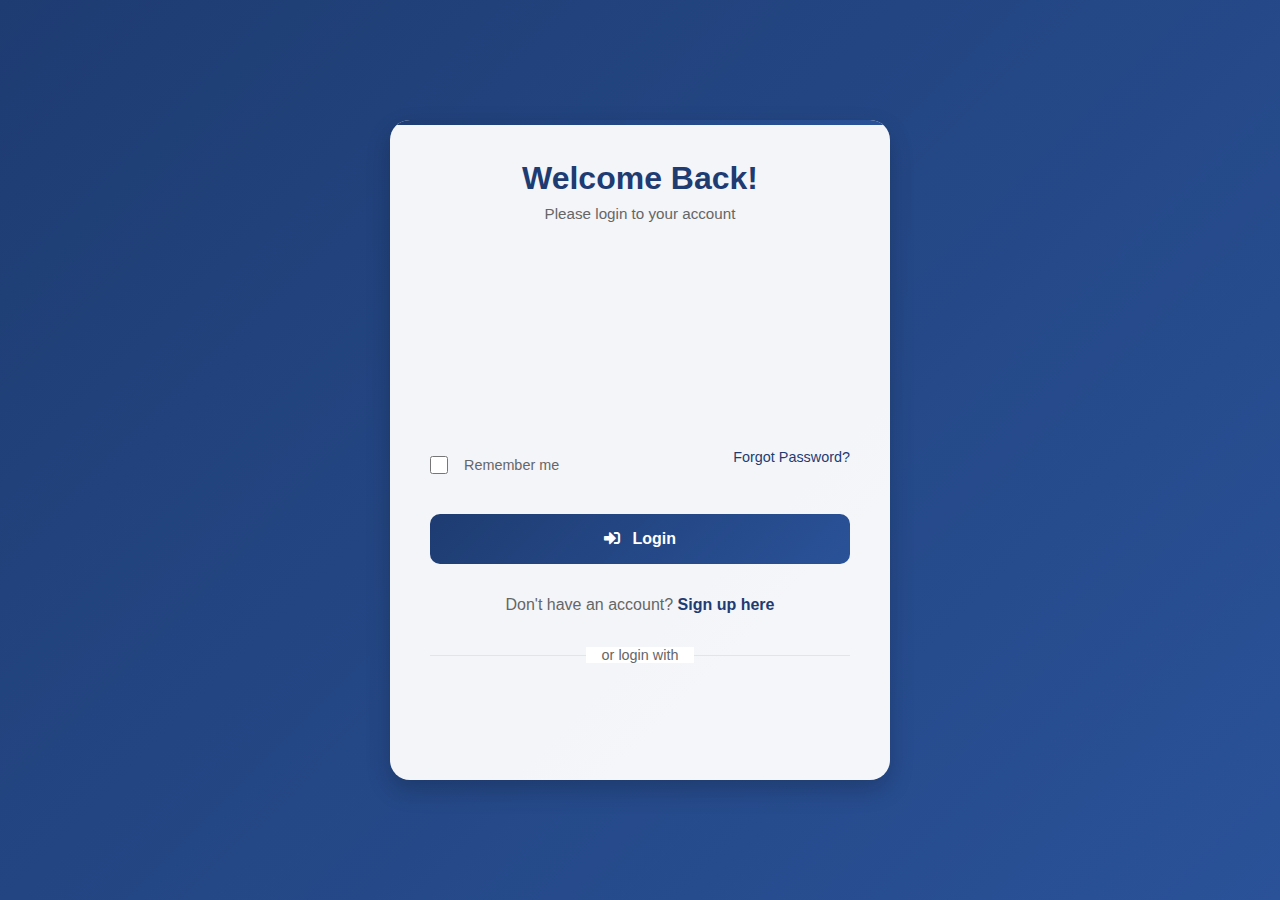
<file: index.html>
<!DOCTYPE html>
<html lang="en">
<head>
    <meta charset="UTF-8">
    <meta name="viewport" content="width=device-width, initial-scale=1.0">
    <title>Supply Chain Management</title>
    <link rel="stylesheet" href="styles.css">
    <link rel="stylesheet" href="https://cdnjs.cloudflare.com/ajax/libs/font-awesome/5.15.4/css/all.min.css">
</head>
<body>
    <nav class="navbar">
        <div class="brand">Supply Chain</div>
        <div class="search-box">
            <input type="text" placeholder="Search...">
            <button type="submit">
                <i class="fas fa-search"></i>
            </button>
        </div>
        <div class="hamburger">
            <span class="bar"></span>
            <span class="bar"></span>
            <span class="bar"></span>
        </div>
        <ul class="nav-menu">
            <li class="nav-item dropdown">
                <a href="#" class="nav-link">Supplier <i class="fas fa-caret-down"></i></a>
                <ul class="dropdown-menu">
                    <li><a href="supplier/create.html">Create</a></li>
                    <li><a href="supplier/update.html">Update</a></li>
                    <li><a href="supplier/delete.html">Delete</a></li>
                    <li><a href="supplier/search.html">Search</a></li>
                </ul>
            </li>
            <li class="nav-item dropdown">
                <a href="#" class="nav-link">Product <i class="fas fa-caret-down"></i></a>
                <ul class="dropdown-menu">
                    <li><a href="product/add.html">Add</a></li>
                    <li><a href="product/update.html">Update</a></li>
                    <li><a href="product/delete.html">Delete</a></li>
                    <li><a href="product/search.html">Search</a></li>
                </ul>
            </li>
            <li class="nav-item">
                <a href="purchase/order.html" class="nav-link2">Purchase Order</a></li>
            
            
            <li class="nav-item dropdown">
                <a href="#" class="nav-link">Sale <i class="fas fa-caret-down"></i></a>
                <ul class="dropdown-menu">
                    <li><a href="sale/sale.html">Sale</a></li>
                    <li><a href="sale/update.html">Update</a></li>
                    <li><a href="sale/delete.html">Delete</a></li>
                    <li><a href="sale/search.html">Search</a></li>
                </ul>
            </li>
            <li class="nav-item dropdown">
                <a href="#" class="nav-link">Reports <i class="fas fa-caret-down"></i></a>
                <ul class="dropdown-menu">
                    <li><a href="reports/product-report.html">Product Report</a></li>
                    <li><a href="reports/purchase-report.html">Purchase Report</a></li>
                    <li><a href="reports/sale-report.html">Sales Report</a></li>
                    <li><a href="reports/supplier-report.html">Supplier Report</a></li>
                </ul>
            </li>
            <li class="nav-item">
                <a href="about.html" class="nav-link2">About Us</a>
            </li>
            <li class="nav-item">
                <a href="contact.html" class="nav-link2">Contact</a>
            </li>
            <li class="nav-item">
                <a href="#" class="nav-link" onclick="logout()">Log Out</a>                
            </li>
        </ul>
    </nav>

    <div class="content-container">
        <div class="content-area">
            <div class="slider">
                <div class="slides">
                    <div class="slide">
                        <img src="img1.jpg" alt="Supply Chain">
                        <div class="slide-content">
                            <h2>Supply Chain Management</h2>
                            <p>Streamline your operations</p>
                        </div>
                    </div>
                    <div class="slide">
                        <img src="img2.jpg" alt="Inventory">
                        <div class="slide-content">
                            <h2>Inventory Management</h2>
                            <p>Track your products efficiently</p>
                        </div>
                    </div>
                    <div class="slide">
                        <img src="img3.jpg" alt="Orders">
                        <div class="slide-content">
                            <h2>Order Processing</h2>
                            <p>Manage orders seamlessly</p>
                        </div>
                    </div>
                </div>
                <button class="slider-btn prev">❮</button>
                <button class="slider-btn next">❯</button>
                <div class="slider-dots">
                    <span class="dot active"></span>
                    <span class="dot"></span>
                    <span class="dot"></span>
                </div>
            </div>            
        </div>
    </div>

    <footer class="footer">
        <div class="footer-content">
            <div class="footer-column">
                <h3>Contact Us</h3>
                <ul class="contact-info">
                    <li><i class="fas fa-envelope"></i> Email: Info@example.com</li>
                    <li><i class="fas fa-phone"></i> Phone: +2156556 56655566</li>
                    <li><i class="fas fa-map-marker-alt"></i> Address: Your Address 123 Street</li>
                </ul>
            </div>
            
            <div class="footer-column">
                <h3>Quick Links</h3>
                <ul class="quick-links">
                    <li><a href="#"><i class="fas fa-chevron-right"></i> Home</a></li>
                    <li><a href="#"><i class="fas fa-chevron-right"></i> Product</a></li>
                    <li><a href="#"><i class="fas fa-chevron-right"></i> Purchase</a></li>
                    <li><a href="#"><i class="fas fa-chevron-right"></i> Order</a></li>
                    <li><a href="#"><i class="fas fa-chevron-right"></i> Sale</a></li>
                </ul>
            </div>
            
            <div class="footer-column">
                <h3>Follow Us</h3>
                <div class="social-links">
                    <a href="#" class="social-link"><i class="fab fa-facebook-f"></i></a>
                    <a href="#" class="social-link"><i class="fab fa-twitter"></i></a>
                    <a href="#" class="social-link"><i class="fab fa-linkedin-in"></i></a>
                    <a href="#" class="social-link"><i class="fab fa-instagram"></i></a>
                </div>
            </div>
        </div>
        <div class="footer-bottom">
            <p>&copy; 2024 Supply Chain Management. All rights reserved.</p>
        </div>
    </footer>

    <script src="script.js"></script>
    <script>
        // Add this at the beginning of your script.js or in a script tag
        // Check if user is logged in
        document.addEventListener('DOMContentLoaded', function() {
            // This is a simple example - in a real application, you would use proper session management
            if (!sessionStorage.getItem('loggedIn')) {
                window.location.href = 'login.html';
            }
        });

        // Add logout function
        function logout() {
            sessionStorage.removeItem('loggedIn');
            window.location.href = 'login.html';
        }
    </script>
</body>
</html>
</file>
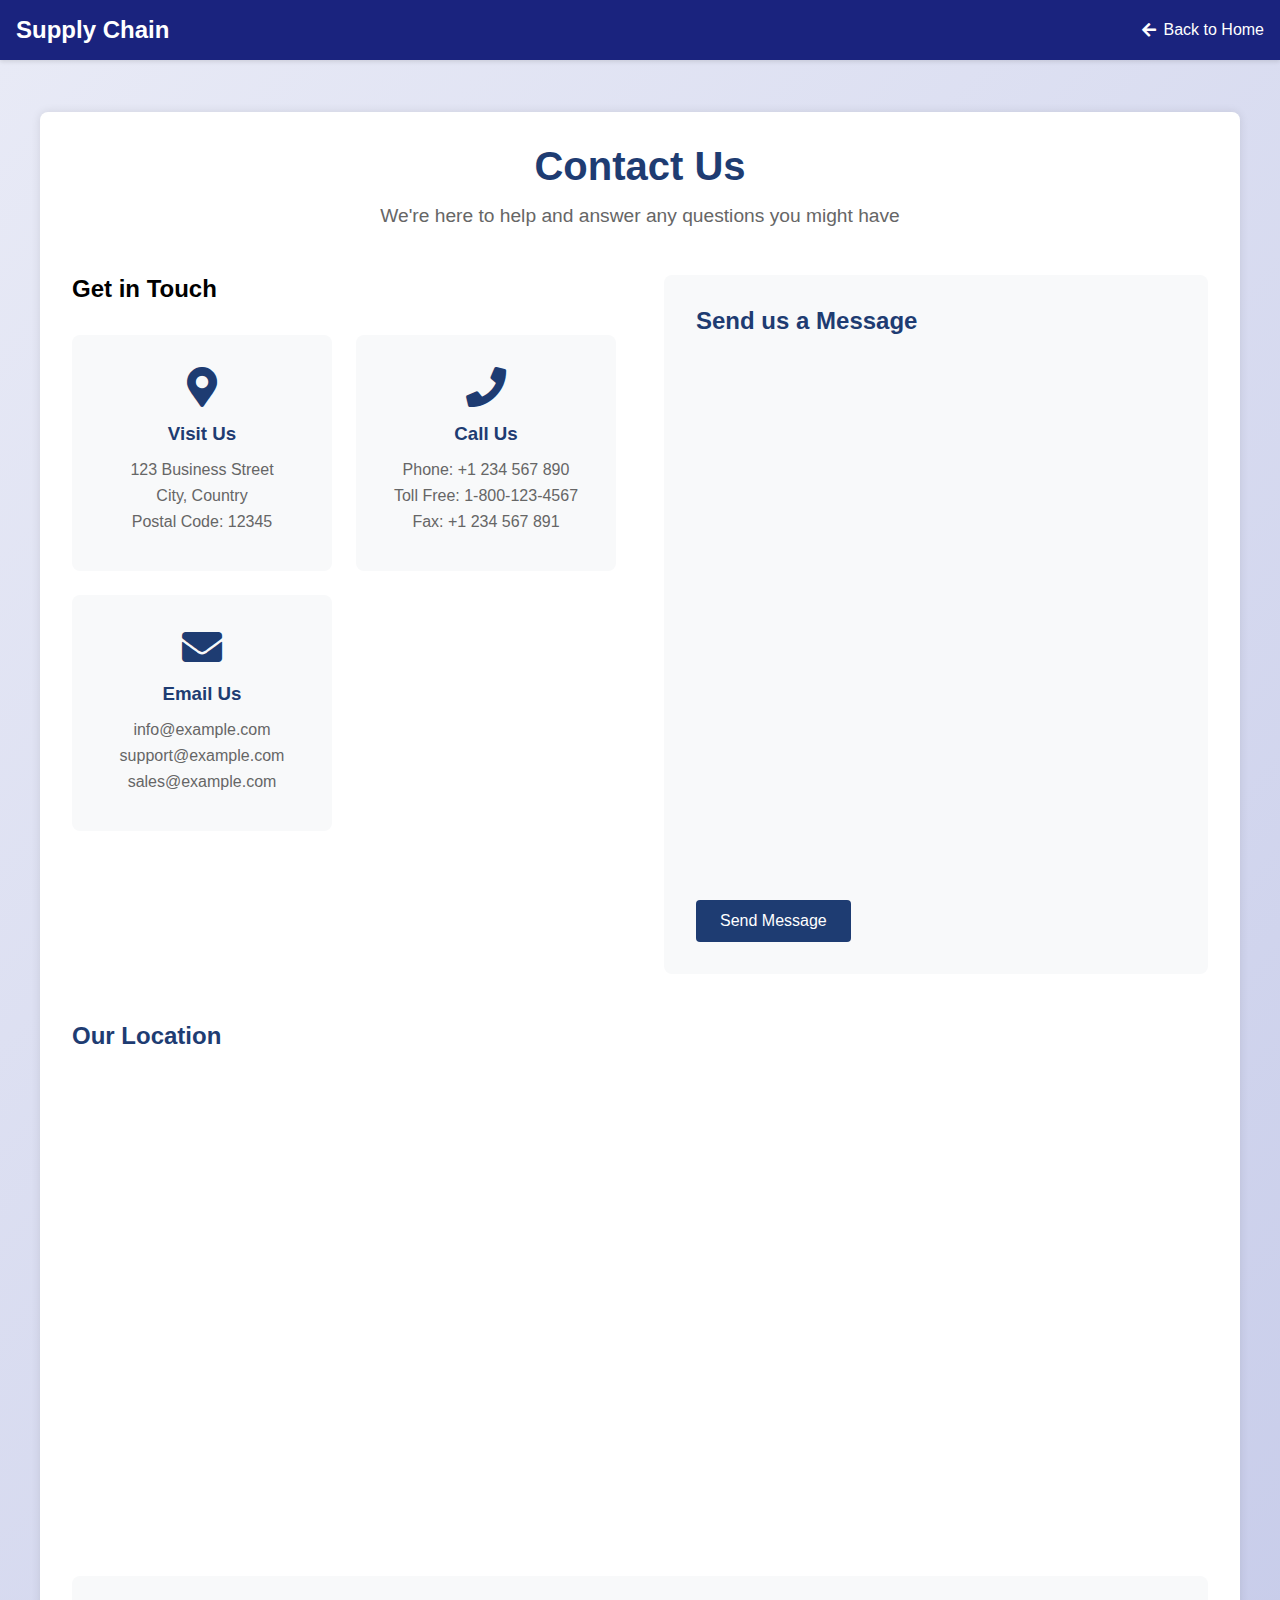
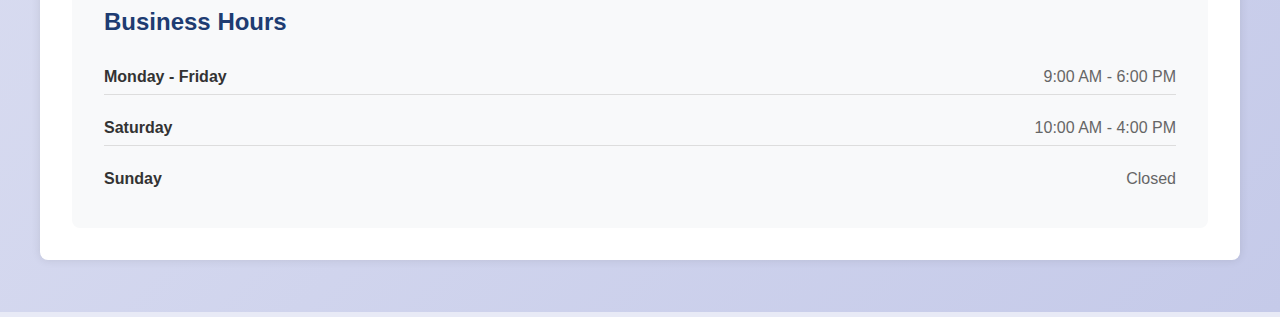
<file: contact.html>
<!DOCTYPE html>
<html lang="en">
<head>
    <meta charset="UTF-8">
    <meta name="viewport" content="width=device-width, initial-scale=1.0">
    <title>Contact Us - Supply Chain Management</title>
    <link rel="stylesheet" href="styles.css">
    <link rel="stylesheet" href="https://cdnjs.cloudflare.com/ajax/libs/font-awesome/5.15.4/css/all.min.css">
</head>
<body>
    <nav class="navbar">
        <div class="brand">Supply Chain</div>
        <a href="index.html" class="back-button"><i class="fas fa-arrow-left"></i> Back to Home</a>
    </nav>

    <div class="content-container">
        <div class="contact-container">
            <div class="contact-header">
                <h1>Contact Us</h1>
                <p class="tagline">We're here to help and answer any questions you might have</p>
            </div>

            <div class="contact-content">
                <div class="contact-info-section">
                    <h2>Get in Touch</h2>
                    <div class="contact-cards">
                        <div class="contact-card">
                            <i class="fas fa-map-marker-alt"></i>
                            <h3>Visit Us</h3>
                            <p>123 Business Street</p>
                            <p>City, Country</p>
                            <p>Postal Code: 12345</p>
                        </div>
                        <div class="contact-card">
                            <i class="fas fa-phone"></i>
                            <h3>Call Us</h3>
                            <p>Phone: +1 234 567 890</p>
                            <p>Toll Free: 1-800-123-4567</p>
                            <p>Fax: +1 234 567 891</p>
                        </div>
                        <div class="contact-card">
                            <i class="fas fa-envelope"></i>
                            <h3>Email Us</h3>
                            <p>info@example.com</p>
                            <p>support@example.com</p>
                            <p>sales@example.com</p>
                        </div>
                    </div>
                </div>

                <div class="contact-form-section">
                    <h2>Send us a Message</h2>
                    <form id="contactForm" onsubmit="return handleSubmit(event)">
                        <div class="form-group">
                            <label for="name">Full Name *</label>
                            <input type="text" id="name" name="name" required>
                        </div>
                        
                        <div class="form-group">
                            <label for="email">Email Address *</label>
                            <input type="email" id="email" name="email" required>
                        </div>
                        
                        <div class="form-group">
                            <label for="phone">Phone Number</label>
                            <input type="tel" id="phone" name="phone">
                        </div>
                        
                        <div class="form-group">
                            <label for="subject">Subject *</label>
                            <input type="text" id="subject" name="subject" required>
                        </div>
                        
                        <div class="form-group">
                            <label for="message">Message *</label>
                            <textarea id="message" name="message" rows="5" required></textarea>
                        </div>
                        
                        <button type="submit" class="submit-btn">Send Message</button>
                    </form>
                </div>
            </div>

            <div class="map-section">
                <h2>Our Location</h2>
                <div class="map-container">
                    <!-- Replace with your actual Google Maps embed code -->
                    <iframe 
                        src="https://www.google.com/maps/embed?pb=!1m18!1m12!1m3!1d387193.30591910525!2d-74.25986432970721!3d40.69714941680757!2m3!1f0!2f0!3f0!3m2!1i1024!2i768!4f13.1!3m3!1m2!1s0x89c24fa5d33f083b%3A0xc80b8f06e177fe62!2sNew%20York%2C%20NY%2C%20USA!5e0!3m2!1sen!2s!4v1647433122077!5m2!1sen!2s" 
                        width="100%" 
                        height="450" 
                        style="border:0;" 
                        allowfullscreen="" 
                        loading="lazy">
                    </iframe>
                </div>
            </div>

            <div class="business-hours">
                <h2>Business Hours</h2>
                <div class="hours-grid">
                    <div class="hours-item">
                        <span class="day">Monday - Friday</span>
                        <span class="time">9:00 AM - 6:00 PM</span>
                    </div>
                    <div class="hours-item">
                        <span class="day">Saturday</span>
                        <span class="time">10:00 AM - 4:00 PM</span>
                    </div>
                    <div class="hours-item">
                        <span class="day">Sunday</span>
                        <span class="time">Closed</span>
                    </div>
                </div>
            </div>
        </div>
    </div>

    <script>
        function handleSubmit(event) {
            event.preventDefault();
            // Add your form submission logic here
            alert('Thank you for your message. We will get back to you soon!');
            event.target.reset();
            return false;
        }
    </script>
</body>
</html>
</file>
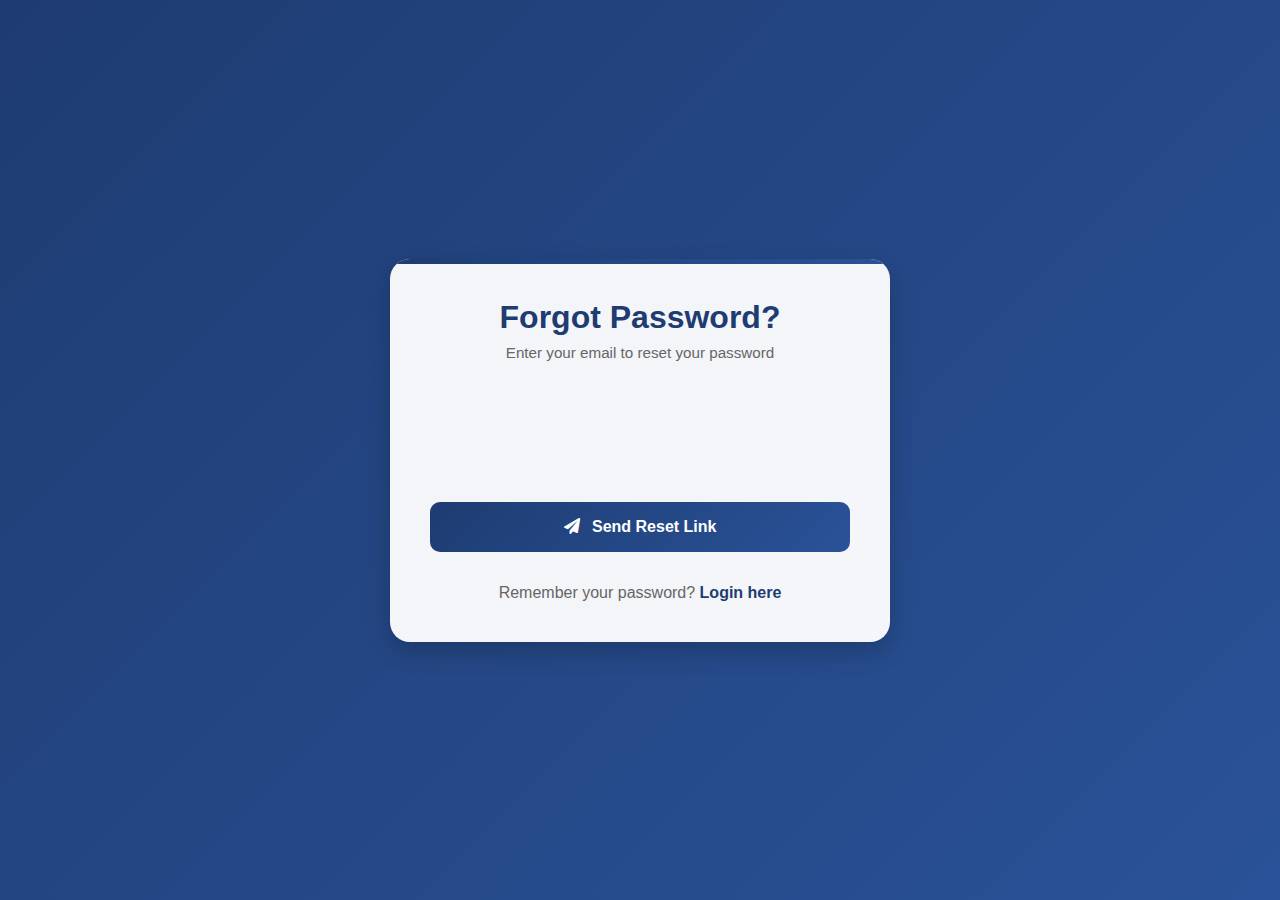
<file: forgot-password.html>
<!DOCTYPE html>
<html lang="en">
<head>
    <meta charset="UTF-8">
    <meta name="viewport" content="width=device-width, initial-scale=1.0">
    <title>Forgot Password - Supply Chain Management</title>
    <link rel="stylesheet" href="styles.css">
    <link rel="stylesheet" href="https://cdnjs.cloudflare.com/ajax/libs/font-awesome/5.15.4/css/all.min.css">
</head>
<body class="auth-body">
    <div class="auth-container">
        <div class="auth-form-container">
            <!-- Initial Form -->
            <div id="emailForm">
                <div class="auth-header">
                    <h2>Forgot Password?</h2>
                    <p>Enter your email to reset your password</p>
                </div>

                <form id="forgotPasswordForm" onsubmit="return handleForgotPassword(event)">
                    <div class="form-group">
                        <label for="email">Email Address</label>
                        <div class="input-group">
                            <i class="fas fa-envelope"></i>
                            <input type="email" id="email" name="email" placeholder="Enter your email address" required>
                        </div>
                    </div>

                    <button type="submit" class="auth-button">
                        <i class="fas fa-paper-plane"></i> Send Reset Link
                    </button>
                </form>
            </div>

            <!-- OTP Verification Form (Initially Hidden) -->
            <div id="otpForm" style="display: none;">
                <div class="auth-header">
                    <h2>Verify OTP</h2>
                    <p>Enter the 6-digit code sent to your email</p>
                </div>

                <form id="verifyOtpForm" onsubmit="return handleOtpVerification(event)">
                    <div class="form-group">
                        <div class="otp-container">
                            <input type="text" maxlength="1" class="otp-input" required>
                            <input type="text" maxlength="1" class="otp-input" required>
                            <input type="text" maxlength="1" class="otp-input" required>
                            <input type="text" maxlength="1" class="otp-input" required>
                            <input type="text" maxlength="1" class="otp-input" required>
                            <input type="text" maxlength="1" class="otp-input" required>
                        </div>
                    </div>

                    <button type="submit" class="auth-button">
                        <i class="fas fa-check-circle"></i> Verify OTP
                    </button>
                </form>
            </div>

            <!-- New Password Form (Initially Hidden) -->
            <div id="newPasswordForm" style="display: none;">
                <div class="auth-header">
                    <h2>Reset Password</h2>
                    <p>Enter your new password</p>
                </div>

                <form id="resetPasswordForm" onsubmit="return handlePasswordReset(event)">
                    <div class="form-group">
                        <label for="newPassword">New Password</label>
                        <div class="input-group">
                            <i class="fas fa-lock"></i>
                            <input type="password" id="newPassword" name="newPassword" 
                                   placeholder="Enter new password" required>
                            <i class="fas fa-eye-slash password-toggle" 
                               onclick="togglePassword('newPassword')"></i>
                        </div>
                    </div>

                    <div class="form-group">
                        <label for="confirmPassword">Confirm Password</label>
                        <div class="input-group">
                            <i class="fas fa-lock"></i>
                            <input type="password" id="confirmPassword" name="confirmPassword" 
                                   placeholder="Confirm new password" required>
                            <i class="fas fa-eye-slash password-toggle" 
                               onclick="togglePassword('confirmPassword')"></i>
                        </div>
                    </div>

                    <button type="submit" class="auth-button">
                        <i class="fas fa-save"></i> Reset Password
                    </button>
                </form>
            </div>

            <div class="auth-footer">
                <p>Remember your password? <a href="login.html">Login here</a></p>
            </div>
        </div>
    </div>

    <script>
        // Handle OTP input functionality
        const otpInputs = document.querySelectorAll('.otp-input');
        otpInputs.forEach((input, index) => {
            input.addEventListener('input', (e) => {
                if (e.target.value && index < otpInputs.length - 1) {
                    otpInputs[index + 1].focus();
                }
            });

            input.addEventListener('keydown', (e) => {
                if (e.key === 'Backspace' && !e.target.value && index > 0) {
                    otpInputs[index - 1].focus();
                }
            });
        });

        function togglePassword(inputId) {
            const input = document.getElementById(inputId);
            const icon = input.nextElementSibling;
            
            if (input.type === 'password') {
                input.type = 'text';
                icon.classList.remove('fa-eye-slash');
                icon.classList.add('fa-eye');
            } else {
                input.type = 'password';
                icon.classList.remove('fa-eye');
                icon.classList.add('fa-eye-slash');
            }
        }

        function handleForgotPassword(event) {
            event.preventDefault();
            // Add your email verification logic here
            
            // Show OTP form
            document.getElementById('emailForm').style.display = 'none';
            document.getElementById('otpForm').style.display = 'block';
            return false;
        }

        function handleOtpVerification(event) {
            event.preventDefault();
            // Add your OTP verification logic here
            
            // Show new password form
            document.getElementById('otpForm').style.display = 'none';
            document.getElementById('newPasswordForm').style.display = 'block';
            return false;
        }

        function handlePasswordReset(event) {
            event.preventDefault();
            
            const newPassword = document.getElementById('newPassword').value;
            const confirmPassword = document.getElementById('confirmPassword').value;

            if (newPassword !== confirmPassword) {
                alert('Passwords do not match!');
                return false;
            }

            // Add your password reset logic here
            alert('Password reset successful!');
            window.location.href = 'login.html';
            return false;
        }
    </script>
</body>
</html>
</file>
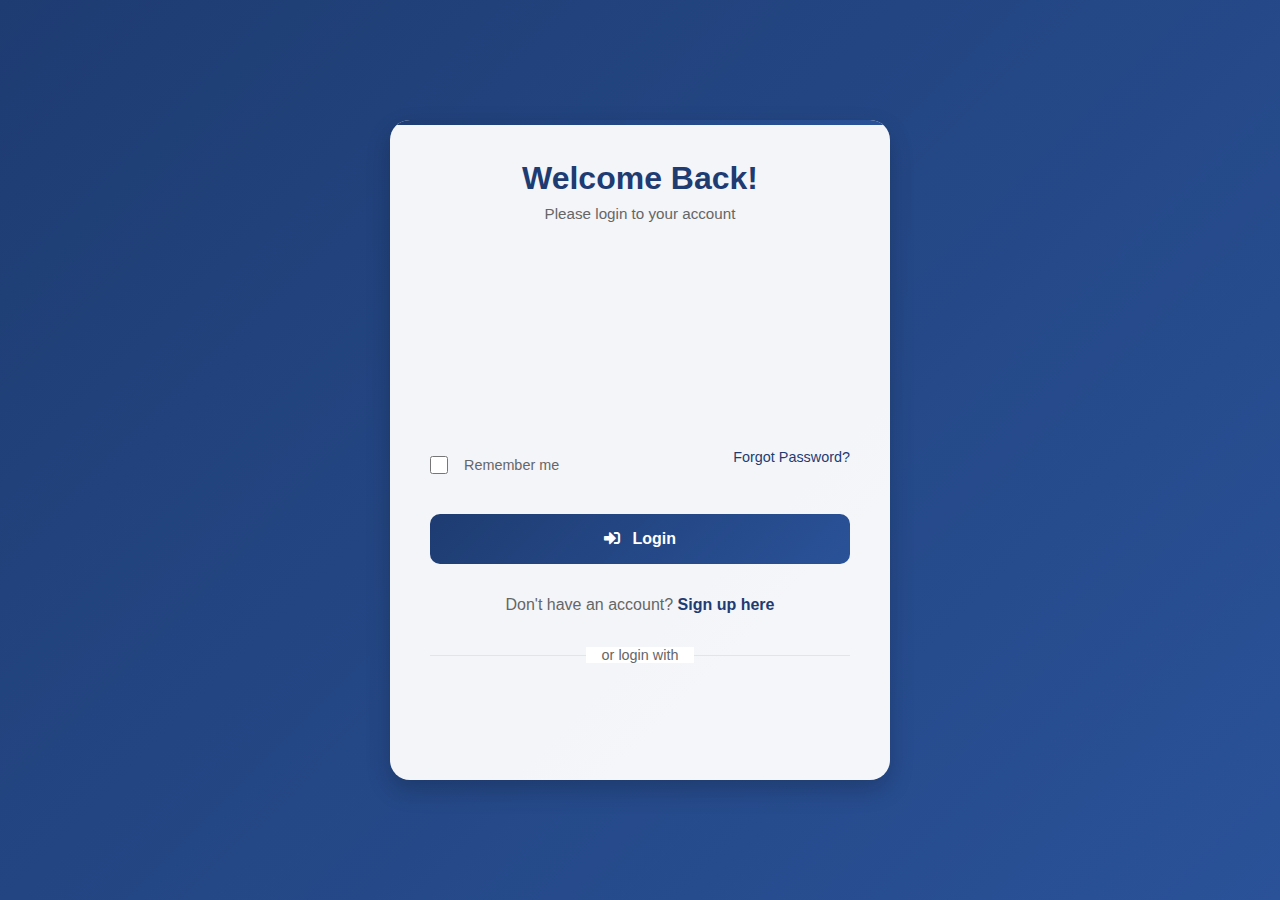
<file: login.html>
<!DOCTYPE html>
<html lang="en">
<head>
    <meta charset="UTF-8">
    <meta name="viewport" content="width=device-width, initial-scale=1.0">
    <title>Login - Supply Chain Management</title>
    <link rel="stylesheet" href="styles.css">
    <link rel="stylesheet" href="https://cdnjs.cloudflare.com/ajax/libs/font-awesome/5.15.4/css/all.min.css">
</head>
<body class="auth-body">
    <div class="auth-container">
        <div class="auth-form-container">
            <div class="auth-header">
                <h2>Welcome Back!</h2>
                <p>Please login to your account</p>
            </div>

            <form id="loginForm" onsubmit="return handleLogin(event)">
                <div class="form-group">
                    <label for="username">Username</label>
                    <div class="input-group">
                        <i class="fas fa-user"></i>
                        <input type="text" id="username" name="username" placeholder="Enter your username" required>
                    </div>
                </div>

                <div class="form-group">
                    <label for="password">Password</label>
                    <div class="input-group">
                        <i class="fas fa-lock"></i>
                        <input type="password" id="password" name="password" placeholder="Enter your password" required>
                        <i class="fas fa-eye-slash password-toggle" onclick="togglePassword()"></i>
                    </div>
                </div>

                <div class="form-options">
                    <div class="checkbox-group">
                        <input type="checkbox" id="remember" name="remember">
                        <label for="remember">Remember me</label>
                    </div>
                    <a href="forgot-password.html" class="forgot-password">Forgot Password?</a>
                </div>

                <button type="submit" class="auth-button">
                    <i class="fas fa-sign-in-alt"></i> Login
                </button>
            </form>

            <div class="auth-footer">
                <p>Don't have an account? <a href="signup.html">Sign up here</a></p>
            </div>

            <div class="auth-separator">
                <span>or login with</span>
            </div>

            <div class="social-login">
                <button class="social-btn google">
                    <i class="fab fa-google"></i> Google
                </button>
                <button class="social-btn facebook">
                    <i class="fab fa-facebook-f"></i> Facebook
                </button>
            </div>
        </div>
    </div>

    <script>
        function togglePassword() {
            const passwordInput = document.getElementById('password');
            const toggleIcon = document.querySelector('.password-toggle');
            
            if (passwordInput.type === 'password') {
                passwordInput.type = 'text';
                toggleIcon.classList.remove('fa-eye-slash');
                toggleIcon.classList.add('fa-eye');
            } else {
                passwordInput.type = 'password';
                toggleIcon.classList.remove('fa-eye');
                toggleIcon.classList.add('fa-eye-slash');
            }
        }

        function handleLogin(event) {
            event.preventDefault();
            const userid = document.getElementById('username').value;
            const password = document.getElementById('password').value;
            
            // This is a simple example - in a real application, you would validate against a backend
            if (userid === "admin" && password === "admin123") {
                // Set session storage to indicate user is logged in
                sessionStorage.setItem('loggedIn', 'true');
                window.location.href = "index.html";
            } else {
                document.getElementById('error-message').textContent = "Invalid credentials. Please try again.";
            }
            return false;
        }
    </script>
</body>
</html>
</file>
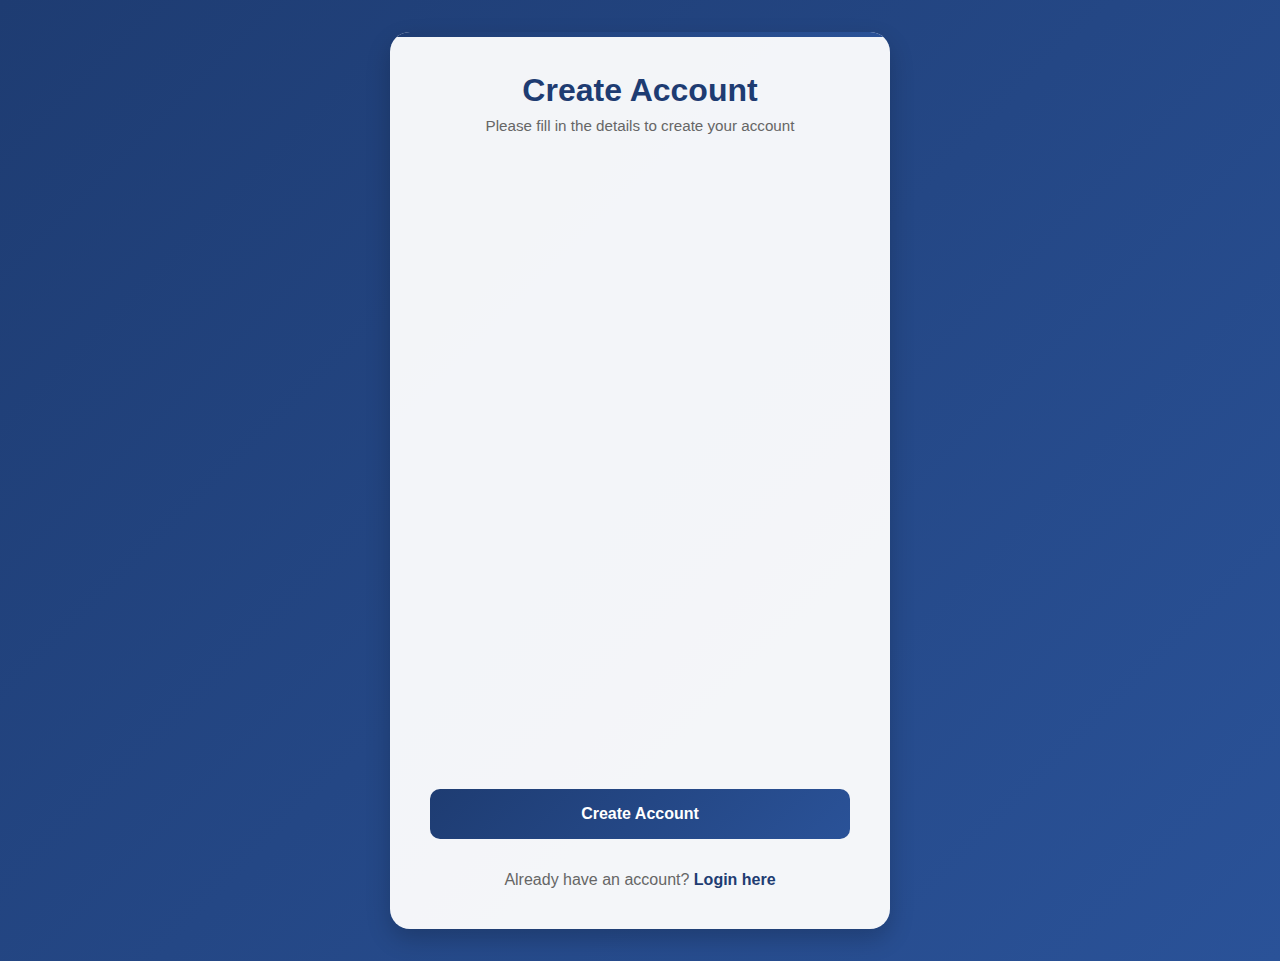
<file: signup.html>
<!DOCTYPE html>
<html lang="en">
<head>
    <meta charset="UTF-8">
    <meta name="viewport" content="width=device-width, initial-scale=1.0">
    <title>Sign Up - Supply Chain Management</title>
    <link rel="stylesheet" href="styles.css">
    <link rel="stylesheet" href="https://cdnjs.cloudflare.com/ajax/libs/font-awesome/5.15.4/css/all.min.css">
</head>
<body class="auth-body">
    <div class="auth-container">
        <div class="auth-form-container">
            <div class="auth-header">
                <h2>Create Account</h2>
                <p>Please fill in the details to create your account</p>
            </div>

            <form id="signupForm" onsubmit="return handleSignup(event)">
                <div class="form-group">
                    <label for="fullName">Full Name</label>
                    <div class="input-group">
                        <i class="fas fa-user"></i>
                        <input type="text" id="fullName" name="fullName" required>
                    </div>
                </div>

                <div class="form-group">
                    <label for="username">Username</label>
                    <div class="input-group">
                        <i class="fas fa-user-circle"></i>
                        <input type="text" id="username" name="username" required>
                    </div>
                </div>

                <div class="form-group">
                    <label for="email">Email Address</label>
                    <div class="input-group">
                        <i class="fas fa-envelope"></i>
                        <input type="email" id="email" name="email" required>
                    </div>
                </div>

                <div class="form-group">
                    <label for="password">Password</label>
                    <div class="input-group">
                        <i class="fas fa-lock"></i>
                        <input type="password" id="password" name="password" required>
                        <i class="fas fa-eye-slash password-toggle" onclick="togglePassword('password')"></i>
                    </div>
                </div>

                <div class="form-group">
                    <label for="confirmPassword">Confirm Password</label>
                    <div class="input-group">
                        <i class="fas fa-lock"></i>
                        <input type="password" id="confirmPassword" name="confirmPassword" required>
                        <i class="fas fa-eye-slash password-toggle" onclick="togglePassword('confirmPassword')"></i>
                    </div>
                </div>

                <div class="form-group">
                    <label for="role">Role</label>
                    <div class="input-group">
                        <i class="fas fa-user-tag"></i>
                        <select id="role" name="role" required>
                            <option value="">Select Role</option>
                            <option value="Staff">Staff</option>
                            <option value="Manager">Manager</option>
                            <option value="Admin">Admin</option>
                        </select>
                    </div>
                </div>

                <div class="form-group">
                    <div class="checkbox-group">
                        <input type="checkbox" id="terms" name="terms" required>
                        <label for="terms">I agree to the Terms and Conditions</label>
                    </div>
                </div>

                <button type="submit" class="auth-button">Create Account</button>
            </form>

            <div class="auth-footer">
                <p>Already have an account? <a href="login.html">Login here</a></p>
            </div>
        </div>
    </div>

    <script>
        function togglePassword(inputId) {
            const input = document.getElementById(inputId);
            const icon = input.nextElementSibling;
            
            if (input.type === 'password') {
                input.type = 'text';
                icon.classList.remove('fa-eye-slash');
                icon.classList.add('fa-eye');
            } else {
                input.type = 'password';
                icon.classList.remove('fa-eye');
                icon.classList.add('fa-eye-slash');
            }
        }

        function handleSignup(event) {
            event.preventDefault();
            
            // Get form values
            const fullName = document.getElementById('fullName').value;
            const username = document.getElementById('username').value;
            const email = document.getElementById('email').value;
            const password = document.getElementById('password').value;
            const confirmPassword = document.getElementById('confirmPassword').value;
            const role = document.getElementById('role').value;

            // Basic validation
            if (password !== confirmPassword) {
                alert('Passwords do not match!');
                return false;
            }

            if (password.length < 8) {
                alert('Password must be at least 8 characters long!');
                return false;
            }

            // Add your signup logic here
            // This is where you would typically make an API call to your backend

            alert('Account created successfully!');
            window.location.href = 'login.html';
            return false;
        }
    </script>
</body>
</html>
</file>
<file: styles.css>
* {
    margin: 0;
    padding: 0;
    box-sizing: border-box;
}

body {
    font-family: Arial, sans-serif;
    background-color: #e8eaf6;  /* Light indigo background */
}

.navbar {
    background-color: #1a237e;  /* Dark blue */
    padding: 1rem;
    display: flex;
    justify-content: space-between;
    align-items: center;
    box-shadow: 0 2px 4px rgba(0,0,0,0.1);
    position: relative;
    z-index: 1000; /* Ensure navbar is above other elements */
}

.brand {
    color: white;
    font-size: 1.5rem;
    font-weight: bold;
}

.nav-menu {
    display: flex;
    list-style: none;
    gap: 2rem;
    z-index: 1000; /* Ensure menu is above slider */
}

.nav-link {
    color: white;
    text-decoration: none;
    font-size: 1.1rem;
}
.nav-link2 {
    color: white;
    text-decoration: none;
    font-size: 1.1rem;
}

.dropdown {
    position: relative;
}

.dropdown-menu {
    display: none;
    position: absolute;
    background-color: #283593;  /* Slightly lighter blue */
    min-width: 160px;
    box-shadow: 0 8px 16px rgba(0,0,0,0.2);
    z-index: 1001; /* Ensure dropdown is above other elements */
}

.dropdown-menu li {
    list-style: none;
}

.dropdown-menu a {
    color: white;
    padding: 12px 16px;
    text-decoration: none;
    display: block;
}

.dropdown-menu a:hover {
    background-color: #3949ab;  /* Hover blue */
}

.dropdown:hover .dropdown-menu {
    display: block;
}

.hamburger {
    display: none;
    cursor: pointer;
}

.bar {
    display: block;
    width: 25px;
    height: 3px;
    margin: 5px auto;
    background-color: white;
    transition: all 0.3s ease;
}

@media (max-width: 768px) {
    .hamburger {
        display: block;
    }

    .nav-menu {
        position: fixed;
        left: -100%;
        top: 70px;
        flex-direction: column;
        background-color: #1a237e;  /* Dark blue to match navbar */
        width: 100%;
        text-align: center;
        transition: 0.3s;
        gap: 0;
        z-index: 1000; /* Ensure menu is above slider */
    }

    .nav-menu.active {
        left: 0;
    }

    .nav-item {
        margin: 16px 0;
    }

    .dropdown-menu {
        position: static;
        width: 100%;
        background-color: #283593;  /* Slightly lighter blue */
    }

    .content-container {
        margin-top: 70px;
        z-index: 1; /* Lower z-index than navbar and menu */
    }

    .slider {
        position: relative;
        z-index: 1; /* Lower z-index than navbar and menu */
    }

    .search-box {
        position: fixed;
        top: 70px;
        left: 0;
        right: 0;
        margin: 10px 20px;
        z-index: 999; /* Just below the menu but above content */
        background-color: #283593;
    }
}

.content-container {
    background: linear-gradient(135deg, #e8eaf6 0%, #c5cae9 100%);
    margin-left: 0;
    padding: 20px;
    transition: margin-left 0.3s ease;
    min-height: calc(100vh - 70px); /* Full height minus navbar */
    z-index: 1; /* Lower z-index than navbar and menu */
}

.content-area {
    background-color: #ffffff;
    padding: 20px;
    border-radius: 8px;
    box-shadow: 0 2px 4px rgba(0,0,0,0.1);
    animation: slideIn 0.5s ease-out;
    margin-bottom: 20px;
}

@keyframes slideIn {
    from {
        transform: translateX(-100%);
        opacity: 0;
    }
    to {
        transform: translateX(0);
        opacity: 1;
    }
}

/* Adjust the media query for mobile view */
@media (max-width: 768px) {
    .content-container {
        margin-top: 70px; /* To account for the fixed navbar */
    }
    
    .content-area {
        margin-bottom: 20px;
    }
}

.slider {
    position: relative;
    width: 100%;
    margin-bottom: 20px;
    overflow: hidden;
    border-radius: 8px;
    background-color: #ffffff;
    z-index: 1; /* Lower z-index than navbar and menu */
}

.slides {
    display: flex;
    transition: transform 0.5s ease-in-out;
}

.slide {
    min-width: 100%;
    position: relative;
}

.slide img {
    width: 100%;
    height: auto;
    display: block;
}

.slide-content {
    position: absolute;
    bottom: 0;
    left: 0;
    right: 0;
    padding: 20px;
    background: rgba(26, 35, 126, 0.7);
    color: white;
}

.slider-btn {
    position: absolute;
    top: 50%;
    transform: translateY(-50%);
    background: rgba(26, 35, 126, 0.5);
    color: white;
    padding: 16px;
    cursor: pointer;
    border: none;
    font-size: 18px;
    transition: background 0.3s;
}

.slider-btn:hover {
    background: rgba(26, 35, 126, 0.8);
}

.prev {
    left: 10px;
}

.next {
    right: 10px;
}

.slider-dots {
    position: absolute;
    bottom: 10px;
    left: 50%;
    transform: translateX(-50%);
    display: flex;
    gap: 8px;
}

.dot {
    width: 12px;
    height: 12px;
    background: rgba(255, 255, 255, 0.5);
    border-radius: 50%;
    cursor: pointer;
    transition: background 0.3s;
}

.dot.active {
    background: white;
}

.main-content {
    background-color: #ffffff;
    padding: 20px;
    border-radius: 8px;
    box-shadow: 0 2px 4px rgba(0,0,0,0.1);
    margin-top: 20px;
}

@media (max-width: 768px) {
    .slider-btn {
        padding: 8px;
        font-size: 14px;
    }
    
    .slide-content {
        padding: 10px;
    }
    
    .slide-content h2 {
        font-size: 18px;
    }
}

.footer {
    background-color: #1a237e;
    color: white;
    padding: 40px 0 0 0;
    margin-top: 40px;
    position: relative;
    z-index: 1; /* Same z-index as content */
}

.footer-content {
    max-width: 1200px;
    margin: 0 auto;
    display: flex;
    justify-content: space-between;
    padding: 0 20px;
    flex-wrap: wrap;
}

.footer-column {
    flex: 1;
    min-width: 250px;
    margin-bottom: 30px;
    padding: 0 15px;
}

.footer-column h3 {
    margin-bottom: 20px;
    font-size: 1.2rem;
    position: relative;
    padding-bottom: 10px;
}

.footer-column h3::after {
    content: '';
    position: absolute;
    left: 0;
    bottom: 0;
    width: 50px;
    height: 2px;
    background-color: #3949ab;
}

.contact-info, .quick-links {
    list-style: none;
    padding: 0;
}

.contact-info li, .quick-links li {
    margin-bottom: 15px;
    display: flex;
    align-items: center;
}

.contact-info li i, .quick-links li i {
    margin-right: 10px;
    color: #3949ab;
}

.quick-links a {
    color: white;
    text-decoration: none;
    transition: color 0.3s;
}

.quick-links a:hover {
    color: #3949ab;
}

.social-links {
    display: flex;
    gap: 15px;
}

.social-link {
    display: flex;
    align-items: center;
    justify-content: center;
    width: 40px;
    height: 40px;
    background-color: #283593;
    border-radius: 50%;
    color: white;
    text-decoration: none;
    transition: background-color 0.3s;
}

.social-link:hover {
    background-color: #3949ab;
}

.footer-bottom {
    text-align: center;
    padding: 20px;
    background-color: #0d1344;  /* Even darker blue for bottom footer */
    margin-top: 20px;
}

.footer-bottom p {
    margin: 0;
    font-size: 0.9rem;
}

@media (max-width: 768px) {
    .footer-content {
        flex-direction: column;
    }
    
    .footer-column {
        width: 100%;
        margin-bottom: 30px;
    }
    
    .footer-column:last-child {
        margin-bottom: 0;
    }
}

.search-box {
    display: flex;
    align-items: center;
    background-color: #283593;
    border-radius: 25px;
    padding: 5px 15px;
    margin: 0 20px;
}

.search-box input {
    background: transparent;
    border: none;
    outline: none;
    color: white;
    font-size: 16px;
    padding: 8px;
    width: 200px;
}

.search-box input::placeholder {
    color: rgba(255, 255, 255, 0.7);
}

.search-box button {
    background: transparent;
    border: none;
    cursor: pointer;
    color: white;
    padding: 8px;
}

.search-box button:hover {
    color: #c5cae9;
}

/* Update media query for mobile responsiveness */
@media (max-width: 768px) {
    .search-box {
        position: fixed;
        top: 70px;
        left: 0;
        right: 0;
        margin: 10px 20px;
        z-index: 999; /* Just below the menu but above content */
        background-color: #283593;
    }

    .search-box input {
        width: 100%;
    }

    .navbar {
        position: relative;
    }
}

@media (max-width: 768px) {
    .content-container {
        margin-top: 70px;
        min-height: auto; /* Remove fixed height in mobile */
        padding: 10px;
    }

    .footer {
        margin-top: 20px; /* Reduce margin in mobile */
        position: relative;
        z-index: 1;
    }
    
    .footer-content {
        flex-direction: column;
        padding: 0 10px;
    }
    
    .footer-column {
        width: 100%;
        margin-bottom: 20px;
        padding: 0 10px;
    }
    
    .footer-column:last-child {
        margin-bottom: 20px;
    }

    .slider {
        margin-bottom: 20px;
    }

    .content-area {
        margin-bottom: 20px;
    }
}

/* Auth Pages Shared Styles */
.auth-body {
    margin: 0;
    min-height: 100vh;
    display: flex;
    align-items: center;
    justify-content: center;
    background: linear-gradient(135deg, #1e3c72 0%, #2a5298 100%);
    font-family: 'Segoe UI', Tahoma, Geneva, Verdana, sans-serif;
}

.auth-container {
    width: 100%;
    max-width: 1200px;
    margin: 2rem;
    display: flex;
    justify-content: center;
    align-items: center;
}

.auth-form-container {
    background: rgba(255, 255, 255, 0.95);
    padding: 2.5rem;
    border-radius: 20px;
    box-shadow: 0 10px 25px rgba(0, 0, 0, 0.2);
    width: 100%;
    max-width: 500px;
    position: relative;
    overflow: hidden;
}

.auth-form-container::before {
    content: '';
    position: absolute;
    top: 0;
    left: 0;
    width: 100%;
    height: 5px;
    background: linear-gradient(90deg, #1e3c72, #2a5298, #1e3c72);
    background-size: 200% 100%;
    animation: gradientMove 3s linear infinite;
}

@keyframes gradientMove {
    0% { background-position: 100% 0; }
    100% { background-position: -100% 0; }
}

.auth-header {
    text-align: center;
    margin-bottom: 2rem;
}

.auth-header h2 {
    color: #1e3c72;
    font-size: 2rem;
    margin-bottom: 0.5rem;
    font-weight: 600;
}

.auth-header p {
    color: #666;
    font-size: 0.95rem;
}

.form-group {
    margin-bottom: 1.5rem;
}

.form-group label {
    display: block;
    margin-bottom: 0.5rem;
    color: #1e3c72;
    font-weight: 500;
    font-size: 0.95rem;
}

.input-group {
    position: relative;
    display: flex;
    align-items: center;
}

.input-group i:not(.password-toggle) {
    position: absolute;
    left: 1rem;
    color: #1e3c72;
    font-size: 1.1rem;
}

.input-group input,
.input-group select {
    width: 100%;
    padding: 0.75rem 1rem 0.75rem 2.5rem;
    border: 2px solid #e1e5eb;
    border-radius: 10px;
    font-size: 1rem;
    transition: all 0.3s ease;
    background: white;
}

.input-group input:focus,
.input-group select:focus {
    outline: none;
    border-color: #1e3c72;
    box-shadow: 0 0 0 3px rgba(30, 60, 114, 0.1);
}

.auth-button {
    width: 100%;
    padding: 1rem;
    background: linear-gradient(135deg, #1e3c72 0%, #2a5298 100%);
    color: white;
    border: none;
    border-radius: 10px;
    font-size: 1rem;
    font-weight: 600;
    cursor: pointer;
    transition: all 0.3s ease;
    margin-top: 1rem;
}

.auth-button:hover {
    background: linear-gradient(135deg, #2a5298 0%, #1e3c72 100%);
    transform: translateY(-2px);
    box-shadow: 0 5px 15px rgba(30, 60, 114, 0.3);
}

.auth-footer {
    text-align: center;
    margin-top: 2rem;
    color: #666;
}

.auth-footer a {
    color: #1e3c72;
    text-decoration: none;
    font-weight: 600;
    transition: color 0.3s ease;
}

.auth-footer a:hover {
    color: #2a5298;
    text-decoration: underline;
}

.checkbox-group {
    display: flex;
    align-items: center;
    gap: 0.5rem;
    margin-top: 1rem;
}

.checkbox-group input[type="checkbox"] {
    width: 18px;
    height: 18px;
    margin-right: 0.5rem;
    accent-color: #1e3c72;
}

.checkbox-group label {
    font-size: 0.9rem;
    color: #666;
    margin-bottom: 0;
}

.password-toggle {
    position: absolute;
    right: 1rem;
    color: #1e3c72;
    cursor: pointer;
    font-size: 1.1rem;
    transition: color 0.3s ease;
}

.password-toggle:hover {
    color: #2a5298;
}

.error-message {
    color: #dc3545;
    font-size: 0.9rem;
    margin-top: 0.5rem;
    text-align: center;
}

/* Responsive Design */
@media (max-width: 768px) {
    .auth-container {
        margin: 1rem;
    }

    .auth-form-container {
        padding: 2rem;
    }

    .auth-header h2 {
        font-size: 1.75rem;
    }
}

/* Animation for form elements */
@keyframes fadeIn {
    from {
        opacity: 0;
        transform: translateY(10px);
    }
    to {
        opacity: 1;
        transform: translateY(0);
    }
}

.form-group {
    animation: fadeIn 0.5s ease forwards;
    opacity: 0;
}

.form-group:nth-child(1) { animation-delay: 0.1s; }
.form-group:nth-child(2) { animation-delay: 0.2s; }
.form-group:nth-child(3) { animation-delay: 0.3s; }
.form-group:nth-child(4) { animation-delay: 0.4s; }
.form-group:nth-child(5) { animation-delay: 0.5s; }
.form-group:nth-child(6) { animation-delay: 0.6s; }

/* Supplier Management Styles */
.form-container {
    max-width: 800px;
    margin: 2rem auto;
    padding: 2rem;
    background: white;
    border-radius: 8px;
    box-shadow: 0 0 10px rgba(0,0,0,0.1);
}

.form-group {
    margin-bottom: 1.5rem;
}

.form-group label {
    display: block;
    margin-bottom: 0.5rem;
    font-weight: bold;
}

.form-group input,
.form-group textarea {
    width: 100%;
    padding: 0.5rem;
    border: 1px solid #ddd;
    border-radius: 4px;
}

.submit-btn {
    background: #1e3c72;
    color: white;
    padding: 0.75rem 1.5rem;
    border: none;
    border-radius: 4px;
    cursor: pointer;
}

.delete-btn {
    background: #dc3545;
    color: white;
    padding: 0.75rem 1.5rem;
    border: none;
    border-radius: 4px;
    cursor: pointer;
    margin-top: 1rem;
}

.search-section {
    margin-bottom: 2rem;
    display: flex;
    gap: 1rem;
}

.search-section input {
    flex: 1;
    padding: 0.5rem;
    border: 1px solid #ddd;
    border-radius: 4px;
}

.search-section button {
    padding: 0.5rem 1rem;
    background: #1e3c72;
    color: white;
    border: none;
    border-radius: 4px;
    cursor: pointer;
}

.results-table {
    overflow-x: auto;
}

table {
    width: 100%;
    border-collapse: collapse;
    margin-top: 1rem;
}

th, td {
    padding: 0.75rem;
    text-align: left;
    border-bottom: 1px solid #ddd;
}

th {
    background-color: #f8f9fa;
}

.back-button {
    color: white;
    text-decoration: none;
    display: flex;
    align-items: center;
    gap: 0.5rem;
}

.supplier-details {
    margin-top: 2rem;
    padding: 1rem;
    border: 1px solid #ddd;
    border-radius: 4px;
}

/* Purchase Order Styles */
.order-items {
    margin: 1rem 0;
    border: 1px solid #ddd;
    padding: 1rem;
    border-radius: 4px;
}

.order-item {
    display: grid;
    grid-template-columns: 3fr 2fr 2fr 40px;
    gap: 1rem;
    align-items: end;
    margin-bottom: 1rem;
    padding-bottom: 1rem;
    border-bottom: 1px solid #eee;
}

.add-item-btn {
    background: #28a745;
    color: white;
    border: none;
    padding: 0.5rem 1rem;
    border-radius: 4px;
    cursor: pointer;
    display: flex;
    align-items: center;
    gap: 0.5rem;
}

.remove-item {
    background: #dc3545;
    color: white;
    border: none;
    width: 36px;
    height: 36px;
    border-radius: 4px;
    cursor: pointer;
    display: flex;
    align-items: center;
    justify-content: center;
}

.order-summary {
    background: #f8f9fa;
    padding: 1rem;
    border-radius: 4px;
    margin: 1rem 0;
}

.summary-item {
    display: flex;
    justify-content: space-between;
    margin-bottom: 0.5rem;
}

.summary-item.total {
    border-top: 2px solid #ddd;
    padding-top: 0.5rem;
    margin-top: 0.5rem;
    font-weight: bold;
}

.form-actions {
    display: flex;
    gap: 1rem;
    margin-top: 1rem;
}

.cancel-btn {
    background: #6c757d;
    color: white;
    padding: 0.75rem 1.5rem;
    border: none;
    border-radius: 4px;
    cursor: pointer;
}

.products-section h3 {
    margin-top: 2rem;
    margin-bottom: 1rem;
}

/* Make inputs and selects consistent */
.order-item input,
.order-item select {
    width: 100%;
    padding: 0.5rem;
    border: 1px solid #ddd;
    border-radius: 4px;
}

/* Sale Item Styles */
.sale-item {
    display: grid;
    grid-template-columns: 2fr 1fr 1fr 1fr 40px;
    gap: 1rem;
    align-items: end;
    margin-bottom: 1rem;
    padding-bottom: 1rem;
    border-bottom: 1px solid #eee;
}

.sale-details {
    margin-top: 2rem;
    padding: 1rem;
    border: 1px solid #ddd;
    border-radius: 4px;
}

.sale-items-list {
    margin-top: 1rem;
    padding: 1rem;
    background: #f8f9fa;
    border-radius: 4px;
}

.sale-items-list h4 {
    margin-bottom: 1rem;
}

/* Report Styles */
.report-container {
    max-width: 1200px;
    margin: 2rem auto;
    padding: 2rem;
    background: white;
    border-radius: 8px;
    box-shadow: 0 0 10px rgba(0,0,0,0.1);
}

.report-filters {
    display: flex;
    gap: 1rem;
    margin-bottom: 2rem;
    flex-wrap: wrap;
    align-items: end;
}

.filter-group {
    flex: 1;
    min-width: 200px;
}

.filter-group label {
    display: block;
    margin-bottom: 0.5rem;
    font-weight: bold;
}

.filter-group select,
.filter-group input {
    width: 100%;
    padding: 0.5rem;
    border: 1px solid #ddd;
    border-radius: 4px;
}

.generate-btn,
.export-btn {
    padding: 0.5rem 1rem;
    border: none;
    border-radius: 4px;
    cursor: pointer;
    display: flex;
    align-items: center;
    gap: 0.5rem;
}

.generate-btn {
    background: #1e3c72;
    color: white;
}

.export-btn {
    background: #28a745;
    color: white;
}

.report-summary {
    display: grid;
    grid-template-columns: repeat(auto-fit, minmax(200px, 1fr));
    gap: 1rem;
    margin-bottom: 2rem;
}

.summary-card {
    background: #f8f9fa;
    padding: 1rem;
    border-radius: 4px;
    text-align: center;
}

.summary-card h3 {
    margin-bottom: 0.5rem;
    font-size: 1rem;
    color: #666;
}

.summary-card p {
    font-size: 1.5rem;
    font-weight: bold;
    color: #1e3c72;
}

.status-badge {
    padding: 0.25rem 0.5rem;
    border-radius: 4px;
    font-size: 0.875rem;
}

.status-badge.completed {
    background: #28a745;
    color: white;
}

.status-badge.pending {
    background: #ffc107;
    color: #000;
}

.status-badge.active {
    background: #28a745;
    color: white;
}

.status-badge.inactive {
    background: #dc3545;
    color: white;
}

.performance-badge {
    padding: 0.25rem 0.5rem;
    border-radius: 4px;
    font-size: 0.875rem;
}

.performance-badge.excellent {
    background: #28a745;
    color: white;
}

.performance-badge.good {
    background: #17a2b8;
    color: white;
}

.performance-badge.fair {
    background: #ffc107;
    color: #000;
}

.performance-badge.poor {
    background: #dc3545;
    color: white;
}

@media (max-width: 768px) {
    .report-filters {
        flex-direction: column;
    }
    
    .filter-group {
        width: 100%;
    }
    
    .report-summary {
        grid-template-columns: 1fr 1fr;
    }
}

/* About Page Styles */
.about-container {
    max-width: 1200px;
    margin: 2rem auto;
    padding: 2rem;
    background: white;
    border-radius: 8px;
    box-shadow: 0 0 10px rgba(0,0,0,0.1);
}

.about-header {
    text-align: center;
    margin-bottom: 3rem;
}

.about-header h1 {
    font-size: 2.5rem;
    color: #1e3c72;
    margin-bottom: 1rem;
}

.tagline {
    font-size: 1.2rem;
    color: #666;
}

.about-section {
    margin-bottom: 3rem;
}

.about-section h2 {
    color: #1e3c72;
    margin-bottom: 1.5rem;
}

.about-grid {
    display: grid;
    grid-template-columns: repeat(auto-fit, minmax(250px, 1fr));
    gap: 2rem;
    margin-bottom: 3rem;
}

.about-card {
    text-align: center;
    padding: 2rem;
    background: #f8f9fa;
    border-radius: 8px;
    transition: transform 0.3s ease;
}

.about-card:hover {
    transform: translateY(-5px);
}

.about-card i {
    font-size: 2.5rem;
    color: #1e3c72;
    margin-bottom: 1rem;
}

.features-list {
    display: grid;
    grid-template-columns: repeat(auto-fit, minmax(250px, 1fr));
    gap: 1rem;
}

.feature-item {
    display: flex;
    align-items: center;
    gap: 1rem;
}

.feature-item i {
    color: #28a745;
    font-size: 1.2rem;
}

.team-section {
    margin-bottom: 3rem;
}

.team-grid {
    display: grid;
    grid-template-columns: repeat(auto-fit, minmax(200px, 1fr));
    gap: 2rem;
    margin-top: 2rem;
}

.team-member {
    text-align: center;
}

.team-member img {
    width: 150px;
    height: 150px;
    border-radius: 50%;
    margin-bottom: 1rem;
}

.team-member h3 {
    color: #1e3c72;
    margin-bottom: 0.5rem;
}

.team-member p {
    color: #666;
}

.contact-section {
    background: #f8f9fa;
    padding: 2rem;
    border-radius: 8px;
}

.contact-info {
    display: grid;
    grid-template-columns: repeat(auto-fit, minmax(200px, 1fr));
    gap: 2rem;
    margin-top: 2rem;
}

.contact-item {
    display: flex;
    align-items: center;
    gap: 1rem;
}

.contact-item i {
    font-size: 1.5rem;
    color: #1e3c72;
}

@media (max-width: 768px) {
    .about-header h1 {
        font-size: 2rem;
    }
    
    .about-grid {
        grid-template-columns: 1fr;
    }
    
    .team-grid {
        grid-template-columns: 1fr;
    }
    
    .contact-info {
        grid-template-columns: 1fr;
    }
}

/* Contact Page Styles */
.contact-container {
    max-width: 1200px;
    margin: 2rem auto;
    padding: 2rem;
    background: white;
    border-radius: 8px;
    box-shadow: 0 0 10px rgba(0,0,0,0.1);
}

.contact-header {
    text-align: center;
    margin-bottom: 3rem;
}

.contact-header h1 {
    font-size: 2.5rem;
    color: #1e3c72;
    margin-bottom: 1rem;
}

.contact-content {
    display: grid;
    grid-template-columns: 1fr 1fr;
    gap: 3rem;
    margin-bottom: 3rem;
}

.contact-cards {
    display: grid;
    grid-template-columns: repeat(auto-fit, minmax(250px, 1fr));
    gap: 1.5rem;
    margin-top: 2rem;
}

.contact-card {
    padding: 2rem;
    background: #f8f9fa;
    border-radius: 8px;
    text-align: center;
    transition: transform 0.3s ease;
}

.contact-card:hover {
    transform: translateY(-5px);
}

.contact-card i {
    font-size: 2.5rem;
    color: #1e3c72;
    margin-bottom: 1rem;
}

.contact-card h3 {
    color: #1e3c72;
    margin-bottom: 1rem;
}

.contact-card p {
    color: #666;
    margin-bottom: 0.5rem;
}

.contact-form-section {
    background: #f8f9fa;
    padding: 2rem;
    border-radius: 8px;
}

.contact-form-section h2 {
    color: #1e3c72;
    margin-bottom: 1.5rem;
}

.form-group {
    margin-bottom: 1.5rem;
}

.form-group label {
    display: block;
    margin-bottom: 0.5rem;
    color: #333;
}

.form-group input,
.form-group textarea {
    width: 100%;
    padding: 0.75rem;
    border: 1px solid #ddd;
    border-radius: 4px;
    font-size: 1rem;
}

.form-group textarea {
    resize: vertical;
}

.submit-btn {
    background: #1e3c72;
    color: white;
    padding: 0.75rem 1.5rem;
    border: none;
    border-radius: 4px;
    cursor: pointer;
    font-size: 1rem;
    transition: background-color 0.3s ease;
}

.submit-btn:hover {
    background: #15294d;
}

.map-section {
    margin-bottom: 3rem;
}

.map-section h2 {
    color: #1e3c72;
    margin-bottom: 1.5rem;
}

.map-container {
    border-radius: 8px;
    overflow: hidden;
}

.business-hours {
    background: #f8f9fa;
    padding: 2rem;
    border-radius: 8px;
}

.business-hours h2 {
    color: #1e3c72;
    margin-bottom: 1.5rem;
}

.hours-grid {
    display: grid;
    gap: 1rem;
}

.hours-item {
    display: flex;
    justify-content: space-between;
    padding: 0.5rem 0;
    border-bottom: 1px solid #ddd;
}

.hours-item:last-child {
    border-bottom: none;
}

.hours-item .day {
    font-weight: bold;
    color: #333;
}

.hours-item .time {
    color: #666;
}

@media (max-width: 768px) {
    .contact-content {
        grid-template-columns: 1fr;
    }
    
    .contact-cards {
        grid-template-columns: 1fr;
    }
    
    .contact-header h1 {
        font-size: 2rem;
    }
}

/* Signup specific styles */
.checkbox-group {
    display: flex;
    align-items: center;
    gap: 0.5rem;
    margin-top: 1rem;
}

.checkbox-group input[type="checkbox"] {
    width: auto;
    margin-right: 0.5rem;
}

.checkbox-group label {
    font-size: 0.9rem;
    color: #666;
}

.password-toggle {
    position: absolute;
    right: 10px;
    top: 50%;
    transform: translateY(-50%);
    cursor: pointer;
    color: #666;
}

.input-group {
    position: relative;
}

select {
    width: 100%;
    padding: 0.75rem 1rem 0.75rem 2.5rem;
    border: 1px solid #ddd;
    border-radius: 4px;
    font-size: 1rem;
    appearance: none;
    background: white;
}

select:focus {
    outline: none;
    border-color: #1e3c72;
}

.auth-form-container {
    max-width: 500px;
}

/* Login Page Specific Styles */
.form-options {
    display: flex;
    justify-content: space-between;
    align-items: center;
    margin-bottom: 1.5rem;
}

.forgot-password {
    color: #1e3c72;
    text-decoration: none;
    font-size: 0.9rem;
    font-weight: 500;
    transition: color 0.3s ease;
}

.forgot-password:hover {
    color: #2a5298;
    text-decoration: underline;
}

.auth-separator {
    position: relative;
    text-align: center;
    margin: 2rem 0;
}

.auth-separator span {
    background: white;
    padding: 0 1rem;
    color: #666;
    font-size: 0.9rem;
    position: relative;
    z-index: 1;
}

.auth-separator::before {
    content: '';
    position: absolute;
    top: 50%;
    left: 0;
    right: 0;
    height: 1px;
    background: #e1e5eb;
}

.social-login {
    display: flex;
    gap: 1rem;
    margin-top: 1rem;
}

.social-btn {
    flex: 1;
    padding: 0.75rem;
    border: none;
    border-radius: 10px;
    font-size: 0.9rem;
    font-weight: 500;
    cursor: pointer;
    display: flex;
    align-items: center;
    justify-content: center;
    gap: 0.5rem;
    transition: all 0.3s ease;
}

.social-btn.google {
    background: #ffffff;
    color: #757575;
    border: 2px solid #e1e5eb;
}

.social-btn.facebook {
    background: #1877f2;
    color: white;
}

.social-btn:hover {
    transform: translateY(-2px);
    box-shadow: 0 5px 15px rgba(0, 0, 0, 0.1);
}

.social-btn.google:hover {
    background: #f8f9fa;
    border-color: #1e3c72;
}

.social-btn.facebook:hover {
    background: #166fe5;
}

.auth-button i {
    margin-right: 0.5rem;
}

/* Enhanced input placeholder styles */
.input-group input::placeholder {
    color: #aab2bd;
    font-size: 0.9rem;
}

/* Enhanced checkbox styles */
.checkbox-group input[type="checkbox"] {
    width: 18px;
    height: 18px;
    border-radius: 4px;
    border: 2px solid #e1e5eb;
    cursor: pointer;
}

/* Animation for social buttons */
.social-btn {
    animation: fadeIn 0.5s ease forwards;
    opacity: 0;
}

.social-btn.google { animation-delay: 0.7s; }
.social-btn.facebook { animation-delay: 0.8s; }

/* Forgot Password Specific Styles */
.otp-container {
    display: flex;
    gap: 0.5rem;
    justify-content: center;
    margin: 2rem 0;
}

.otp-input {
    width: 45px;
    height: 45px;
    padding: 0;
    text-align: center;
    font-size: 1.2rem;
    font-weight: 600;
    border: 2px solid #e1e5eb;
    border-radius: 8px;
    background: white;
    transition: all 0.3s ease;
}

.otp-input:focus {
    outline: none;
    border-color: #1e3c72;
    box-shadow: 0 0 0 3px rgba(30, 60, 114, 0.1);
}

.otp-input:not(:placeholder-shown) {
    border-color: #1e3c72;
}

/* Password strength indicator */
.password-strength {
    margin-top: 0.5rem;
    font-size: 0.85rem;
    color: #666;
}

.strength-meter {
    height: 4px;
    background: #e1e5eb;
    margin-top: 0.5rem;
    border-radius: 2px;
    overflow: hidden;
}

.strength-meter div {
    height: 100%;
    width: 0;
    transition: all 0.3s ease;
}

.strength-weak { background: #dc3545; }
.strength-medium { background: #ffc107; }
.strength-strong { background: #28a745; }

/* Form transition animations */
#emailForm, #otpForm, #newPasswordForm {
    animation: fadeIn 0.5s ease forwards;
}

@keyframes fadeIn {
    from {
        opacity: 0;
        transform: translateY(10px);
    }
    to {
        opacity: 1;
        transform: translateY(0);
    }
}
</file>
